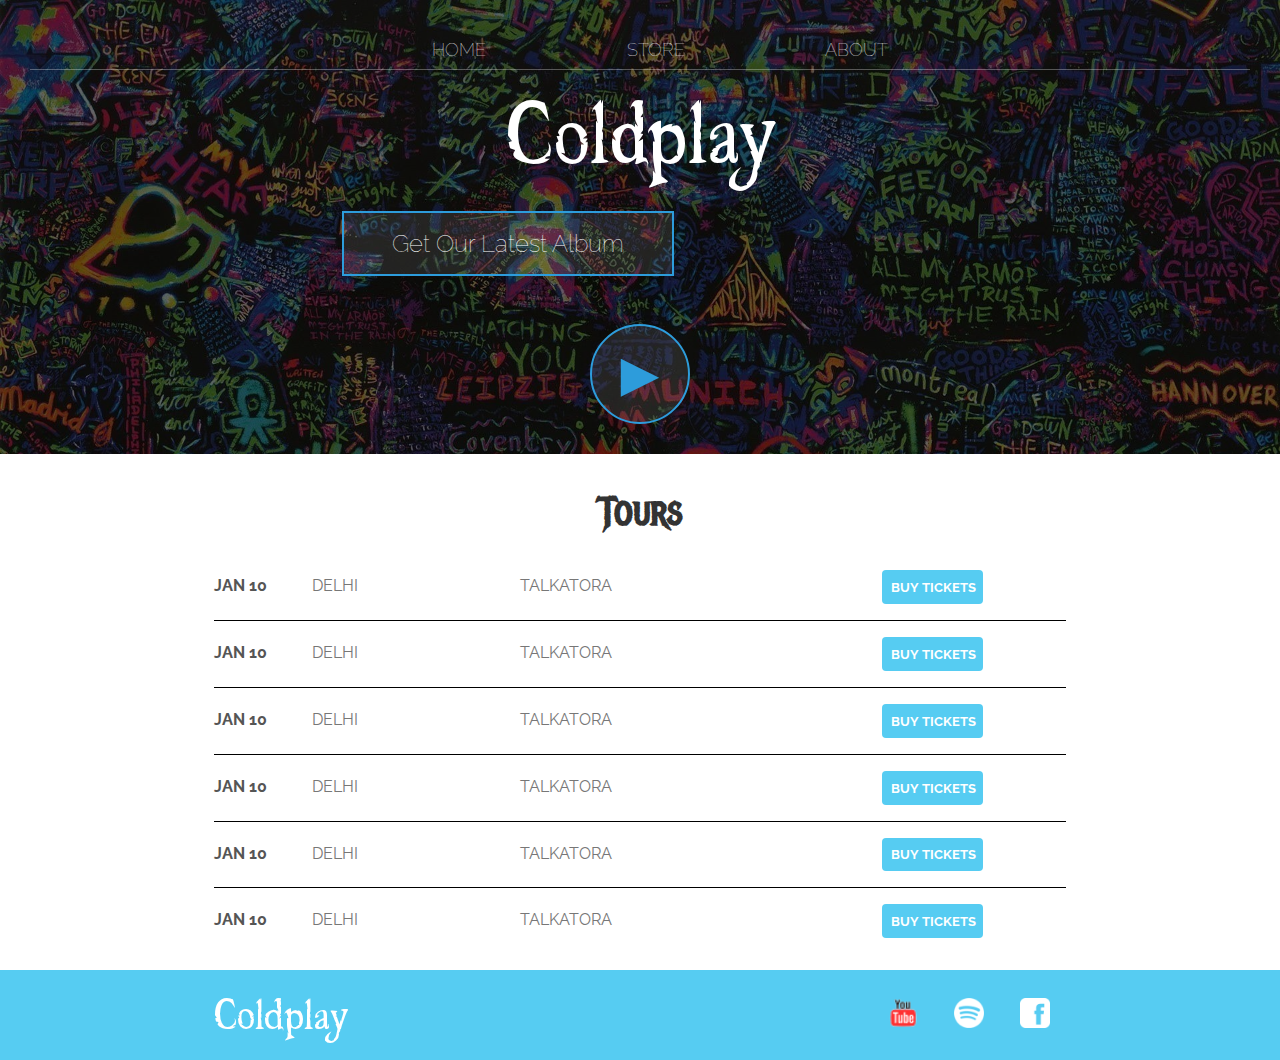
<file: index.html>
<!DOCTYPE html>
<html>
<head>
	<title>Coldplay!</title>
	<link rel="stylesheet" type="text/css" href="styles.css">
</head>
<body>

	<header class="main-header">
		<nav class="nav main-nav">
			<ul>
				<li><a href="index.html">HOME</a></li>
                <li><a href="store.html">STORE</a></li>
                <li><a href="about.html">ABOUT</a></li>
			</ul>
		</nav>

		<h1 class="band-name band-name-large">Coldplay</h1>
		<div class="container">
			<button class="btn btn-header" type="button">Get Our Latest Album</button>
		</div>

		<button class="btn btn-header btn-play" type="button">&#9658;</button>

	</header>

	<section class="content-section container">

		<h2 class="section-header">Tours</h2>

		<div>
			<div class="tour-row">
				<span class="tour-item tour-date">JAN 10</span>
				<span class="tour-item tour-city">DELHI</span>
				<span class="tour-item tour-arena">TALKATORA</span>
				<button class="btn tour-item tour-btn btn-primary" type="button">BUY TICKETS</button>
			</div>

			<div class="tour-row">
				<span class="tour-item tour-date">JAN 10</span>
				<span class="tour-item tour-city">DELHI</span>
				<span class="tour-item tour-arena">TALKATORA</span>
				<button class="btn tour-item tour-btn btn-primary" type="button">BUY TICKETS</button>
			</div>

			<div class="tour-row">
				<span class="tour-item tour-date">JAN 10</span>
				<span class="tour-item tour-city">DELHI</span>
				<span class="tour-item tour-arena">TALKATORA</span>
				<button class="btn tour-item tour-btn btn-primary" type="button">BUY TICKETS</button>
			</div>

			<div class="tour-row">
				<span class="tour-item tour-date">JAN 10</span>
				<span class="tour-item tour-city">DELHI</span>
				<span class="tour-item tour-arena">TALKATORA</span>
				<button class="btn tour-item tour-btn btn-primary" type="button">BUY TICKETS</button>
			</div>

			<div class="tour-row">
				<span class="tour-item tour-date">JAN 10</span>
				<span class="tour-item tour-city">DELHI</span>
				<span class="tour-item tour-arena">TALKATORA</span>
				<button class="btn tour-item tour-btn btn-primary" type="button">BUY TICKETS</button>
			</div>

			<div class="tour-row">
				<span class="tour-item tour-date">JAN 10</span>
				<span class="tour-item tour-city">DELHI</span>
				<span class="tour-item tour-arena">TALKATORA</span>
				<button class="btn tour-item tour-btn btn-primary" type="button">BUY TICKETS</button>
			</div>

		</div>

	</section>

	<footer class="main-footer">
		<div class="container main-footer-container">
			<h3 class="band-name">Coldplay</h3>
			<ul class="nav footer-nav">
                <li>
                    <a href="https://www.youtube.com/user/ColdplayVEVO" target="_blank">
                        <img src="Images/YouTube Logo.png">
                    </a>
                </li>
                <li>
                    <a href="https://open.spotify.com/artist/4gzpq5DPGxSnKTe4SA8HAU" target="_blank">
                        <img src="Images/Spotify Logo.png">
                    </a>
                </li>
                <li>
                    <a href="https://www.facebook.com" target="_blank">
                        <img src="Images/Facebook Logo.png">
                    </a>
                </li>
            </ul>
        </div>
	</footer>

</body>
</html>
</file>
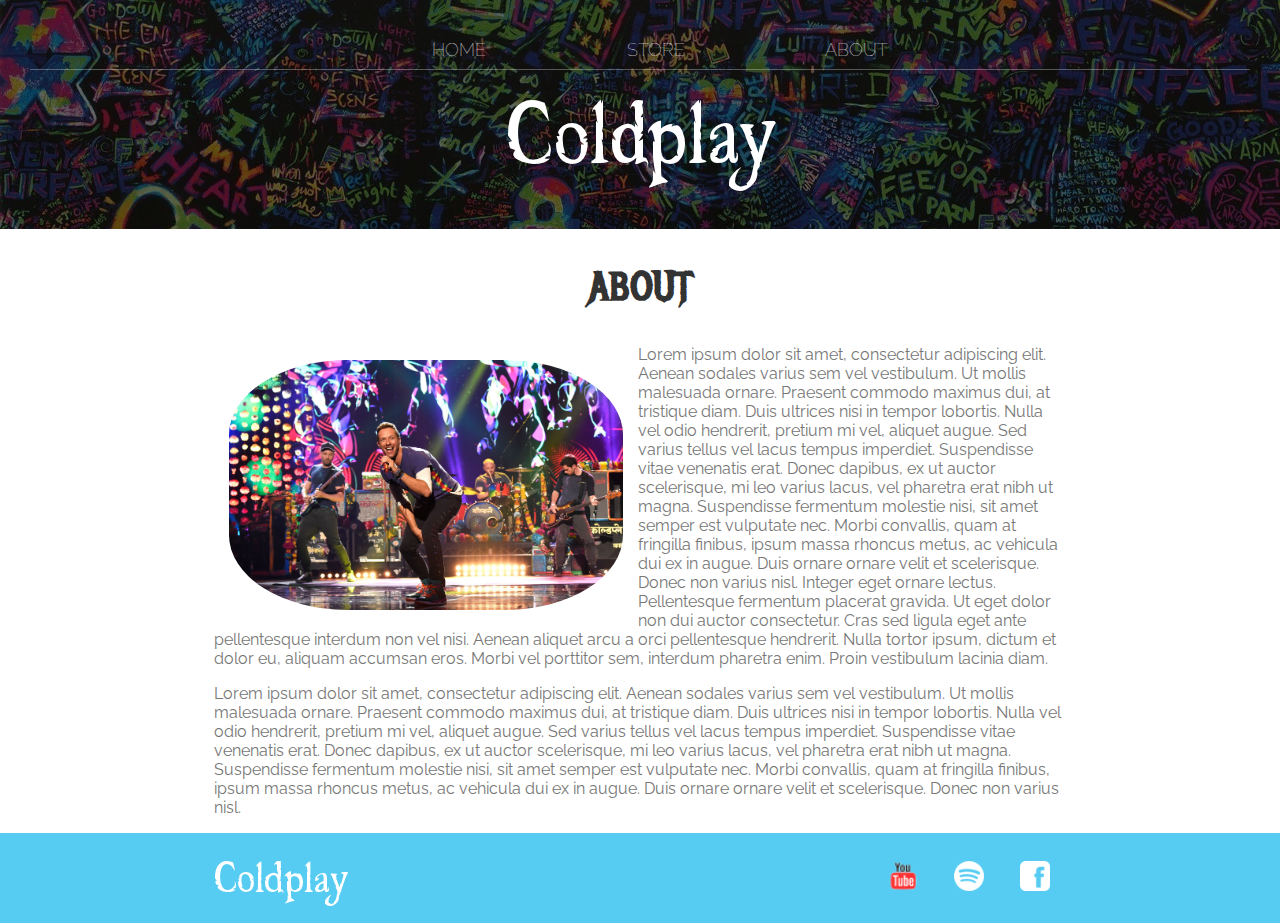
<file: about.html>
<!DOCTYPE html>
<html>
<head>
	<title>Coldplay!</title>
	<link rel="stylesheet" type="text/css" href="styles.css">
</head>
<body>

	<header class="main-header">
		<nav class="nav main-nav">
			<ul>
				<li><a href="index.html">HOME</a></li>
                <li><a href="store.html">STORE</a></li>
                <li><a href="about.html">ABOUT</a></li>
			</ul>
		</nav>
		<h1 class="band-name band-name-large">Coldplay</h1>
	</header>

	<section class="content-section container">
		<h2 class="section-header">ABOUT</h2>

		<img class="about-band-image" src="Images/for_about.jpg" alt = "Band Picture">

		<p>Lorem ipsum dolor sit amet, consectetur adipiscing elit. Aenean sodales varius sem vel vestibulum. Ut mollis malesuada ornare. Praesent commodo maximus dui, at tristique diam. Duis ultrices nisi in tempor lobortis. Nulla vel odio hendrerit, pretium mi vel, aliquet augue. Sed varius tellus vel lacus tempus imperdiet. Suspendisse vitae venenatis erat. Donec dapibus, ex ut auctor scelerisque, mi leo varius lacus, vel pharetra erat nibh ut magna. Suspendisse fermentum molestie nisi, sit amet semper est vulputate nec. Morbi convallis, quam at fringilla finibus, ipsum massa rhoncus metus, ac vehicula dui ex in augue. Duis ornare ornare velit et scelerisque. Donec non varius nisl.

		Integer eget ornare lectus. Pellentesque fermentum placerat gravida. Ut eget dolor non dui auctor consectetur. Cras sed ligula eget ante pellentesque interdum non vel nisi. Aenean aliquet arcu a orci pellentesque hendrerit. Nulla tortor ipsum, dictum et dolor eu, aliquam accumsan eros. Morbi vel porttitor sem, interdum pharetra enim. Proin vestibulum lacinia diam.</p>

		<p>Lorem ipsum dolor sit amet, consectetur adipiscing elit. Aenean sodales varius sem vel vestibulum. Ut mollis malesuada ornare. Praesent commodo maximus dui, at tristique diam. Duis ultrices nisi in tempor lobortis. Nulla vel odio hendrerit, pretium mi vel, aliquet augue. Sed varius tellus vel lacus tempus imperdiet. Suspendisse vitae venenatis erat. Donec dapibus, ex ut auctor scelerisque, mi leo varius lacus, vel pharetra erat nibh ut magna. Suspendisse fermentum molestie nisi, sit amet semper est vulputate nec. Morbi convallis, quam at fringilla finibus, ipsum massa rhoncus metus, ac vehicula dui ex in augue. Duis ornare ornare velit et scelerisque. Donec non varius nisl.</p>

	</section>

	<footer class="main-footer">
		<div class="container main-footer-container">
			<h3 class="band-name">Coldplay</h3>
			<ul class="nav footer-nav">
                <li>
                    <a href="https://www.youtube.com/user/ColdplayVEVO" target="_blank">
                        <img src="Images/YouTube Logo.png">
                    </a>
                </li>
                <li>
                    <a href="https://open.spotify.com/artist/4gzpq5DPGxSnKTe4SA8HAU" target="_blank">
                        <img src="Images/Spotify Logo.png">
                    </a>
                </li>
                <li>
                    <a href="https://www.facebook.com" target="_blank">
                        <img src="Images/Facebook Logo.png">
                    </a>
                </li>
            </ul>
        </div>
	</footer>

</body>
</html>
</file>
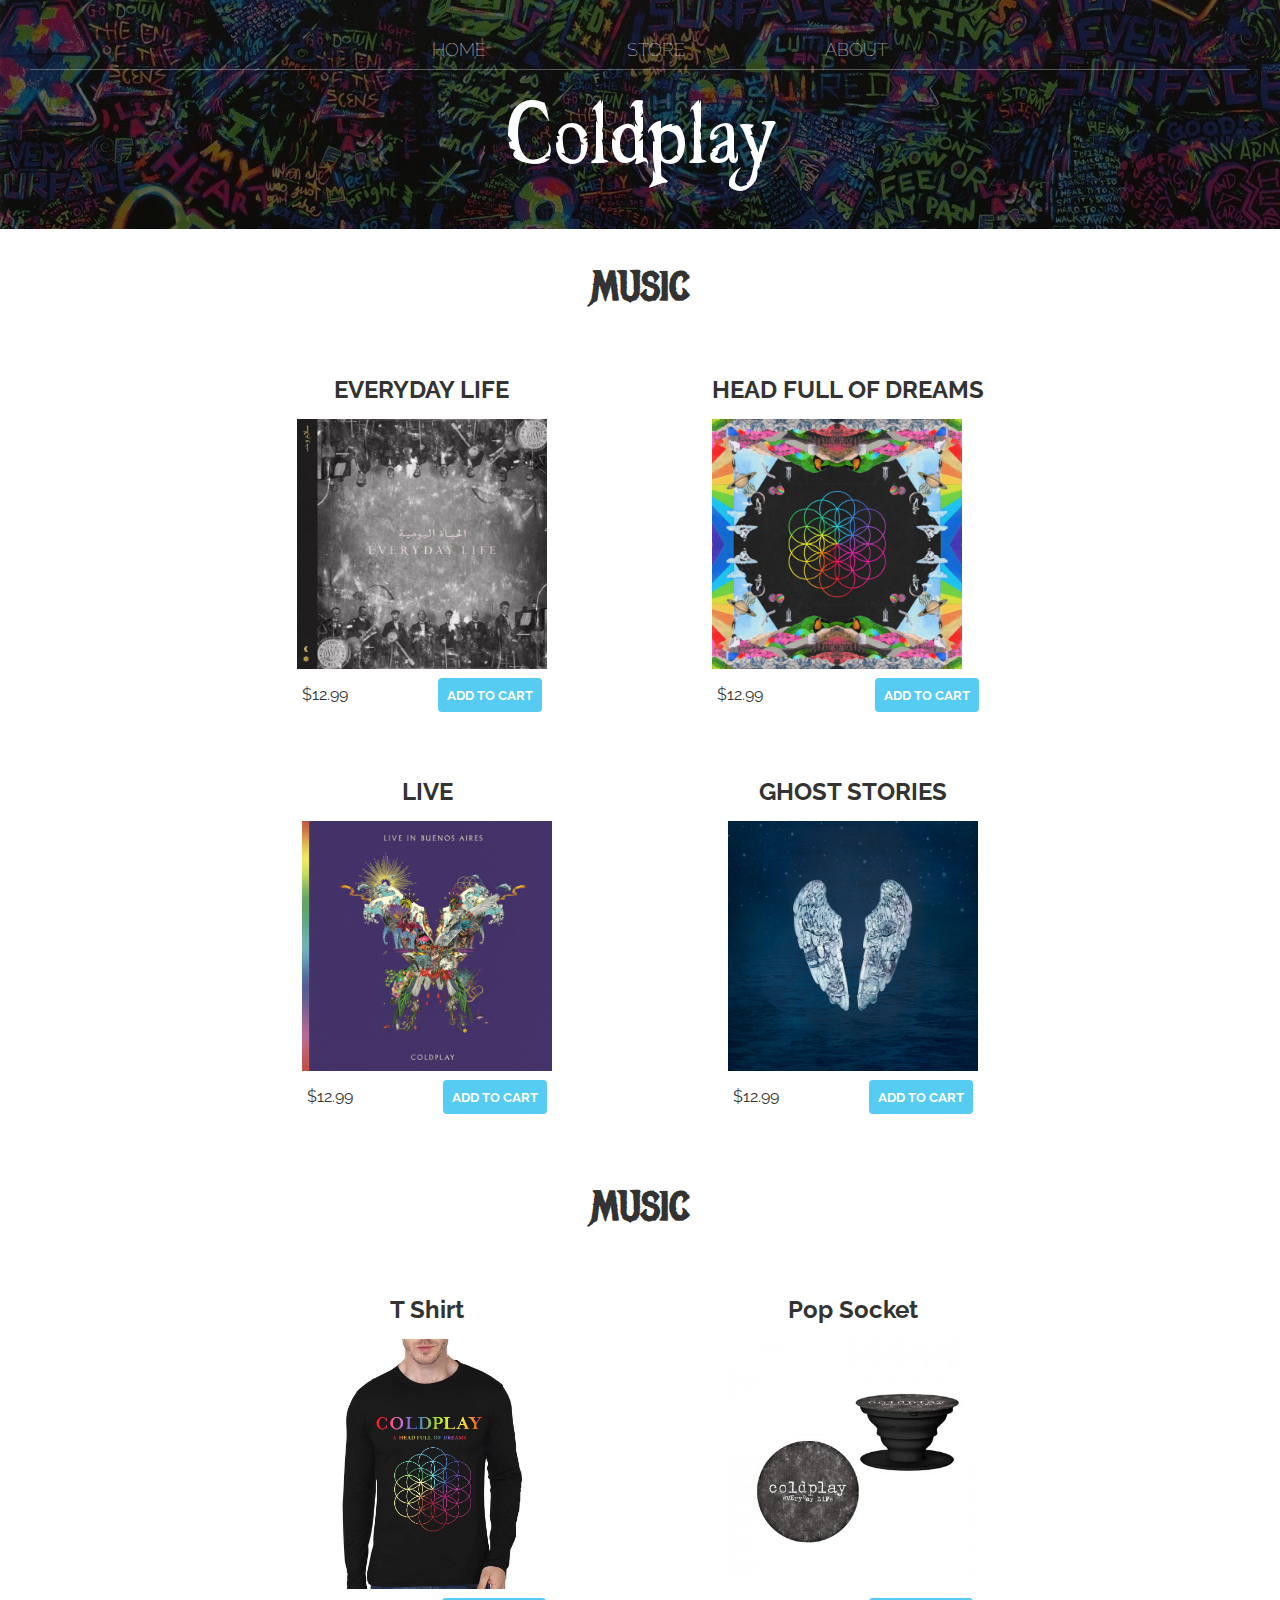
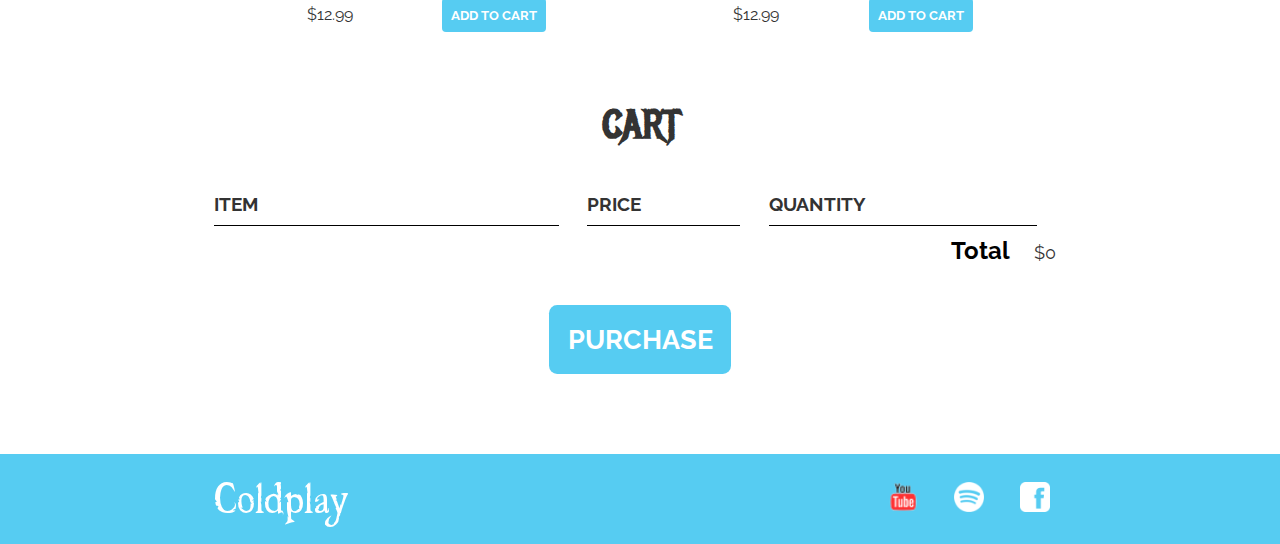
<file: store.html>
<!DOCTYPE html>
<html>
<head>
	<title>Coldplay!</title>
	<link rel="stylesheet" type="text/css" href="styles.css">
</head>
<body>

	<header class="main-header">
		<nav class="nav main-nav">
			<ul>
				<li><a href="index.html">HOME</a></li>
                <li><a href="store.html">STORE</a></li>
                <li><a href="about.html">ABOUT</a></li>
			</ul>
		</nav>
		<h1 class="band-name band-name-large">Coldplay</h1>
	</header>

	<section class="content-section container">
		<h2 class="section-header">MUSIC</h2>
		<div class="shop-items">
			<div class="shop-item">
				<span class="shop-item-title">EVERYDAY LIFE</span>
				<img class="shop-item-image" src="Images/colplayAlbum1.jpg">
				<div class="shop-item-details">
					<span class="shop-item-price">$12.99</span>
					<button class="btn btn-primary shop-item-button" role = "button">ADD TO CART</button>
				</div>
			</div>

			<div class="shop-item">
				<span class="shop-item-title">HEAD FULL OF DREAMS</span>
				<img class="shop-item-image" src="Images/colplayAlbum2.jpg">
				<div class="shop-item-details">
					<span class="shop-item-price">$12.99</span>
					<button class="btn btn-primary shop-item-button" role = "button">ADD TO CART</button>
				</div>
			</div>

			<div class="shop-item">
				<span class="shop-item-title">LIVE</span>
				<img class="shop-item-image" src="Images/colplayAlbum3.jpg">
				<div class="shop-item-details">
					<span class="shop-item-price">$12.99</span>
					<button class="btn btn-primary shop-item-button" role = "button">ADD TO CART</button>
				</div>
			</div>

			<div class="shop-item">
				<span class="shop-item-title">GHOST STORIES</span>
				<img class="shop-item-image" src="Images/colplayAlbum4.jpg">
				<div class="shop-item-details">
					<span class="shop-item-price">$12.99</span>
					<button class="btn btn-primary shop-item-button" role = "button">ADD TO CART</button>
				</div>
			</div>
		</div>
	</section>

	<section class="container content-section">
		<h2 class="section-header">MUSIC</h2>
		<div class="shop-items">
			<div class="shop-item">
				<span class="shop-item-title">T Shirt</span>
				<img class="shop-item-image" src="Images/tshirt.jpg">
				<div class="shop-item-details">
					<span class="shop-item-price">$12.99</span>
					<button class="btn btn-primary shop-item-button" role = "button">ADD TO CART</button>
				</div>
			</div>

			<div class="shop-item">
				<span class="shop-item-title">Pop Socket</span>
				<img class="shop-item-image" src="Images/popsocket.jpg">
				<div class="shop-item-details">
					<span class="shop-item-price">$12.99</span>
					<button class="btn btn-primary shop-item-button" role = "button">ADD TO CART</button>
				</div>
			</div>
		</div>
	</section>

	<section class="content-section container">
            <h2 class="section-header">CART</h2>
            <div class="cart-row">
                <span class="cart-column cart-header cart-item">ITEM</span>
                <span class="cart-column cart-header cart-price">PRICE</span>
                <span class="cart-column cart-header cart-quantity">QUANTITY</span>
            </div>
            <div class="cart-items">
	            <!-- <div class="cart-row">
	            	<div class="cart-item cart-column">
		                <img class="cart-item-image" src="Images/colplayAlbum4.jpg" width="100" height="100">
		                <span class="cart-item-title">GHOST STORIES</span>
		            </div>

	                <span class="cart-price cart-column">$19.99</span>

	                <div class="cart-quantity cart-column">
		                <input class="cart-quantity-input" type="number" value="1">
		                <button class="btn btn-danger" type="button">REMOVE</button>
		            </div>
	            </div>
	            <div class="cart-row">
	            	<div class="cart-item cart-column">
		                <img class="cart-item-image" src="Images/popsocket.jpg" width="100" height="100">
		                <span class="cart-item-title">Pop Socket</span>
		            </div>

	                <span class="cart-price cart-column">$19.99</span>

	                <div class="cart-quantity cart-column">
		                <input class="cart-quantity-input" type="number" value="1">
		                <button class="btn btn-danger" type="button">REMOVE</button>
		            </div>
	            </div> -->
	        </div>
            <div class="cart-total">
                <strong class="cart-total-title">Total</strong>
                <span class="cart-total-price">$0</span>
            </div>
            <div>
                <button class="btn btn-primary btn-purchase" type="button">PURCHASE</button>
            </div>
        </section>

	<footer class="main-footer">
		<div class="container main-footer-container">
			<h3 class="band-name">Coldplay</h3>
			<ul class="nav footer-nav">
                <li>
                    <a href="https://www.youtube.com/user/ColdplayVEVO" target="_blank">
                        <img src="Images/YouTube Logo.png">
                    </a>
                </li>
                <li>
                    <a href="https://open.spotify.com/artist/4gzpq5DPGxSnKTe4SA8HAU" target="_blank">
                        <img src="Images/Spotify Logo.png">
                    </a>
                </li>
                <li>
                    <a href="https://www.facebook.com" target="_blank">
                        <img src="Images/Facebook Logo.png">
                    </a>
                </li>
            </ul>
        </div>
	</footer>

	<script type="text/javascript" src="main.js"></script>
</body>
</html>
</file>
<file: styles.css>
@import url('https://fonts.googleapis.com/css?family=Raleway:300,400');
@import url("https://fonts.googleapis.com/css?family=Metal+Mania");

@font-face{
	font-family: "Booter - Zero Zero";
	src: url("Fonts/Booter - Zero Zero.woff") format("woff"),
		url("Fonts/Booter - Zero Zero.woff2") format("woff2");
	font-weight: normal;
	font-style: normal;

}		

*{
	box-sizing: border-box;
	font-family: Raleway;
	color: #777;
}

html,body{
	margin: 0;
	padding: 0;
}

.nav ul {
    margin: 0;
}

.nav li{
	display: inline;
}

.nav a{
	display: inline-block;
	padding: 0.5em;
	color: white;
	text-decoration: none;
}

.nav a:hover{
	background-color: rgba(255,255,255,.3);
}

.main-nav{
	text-align: center;
	font-size: 1.1em;
	font-weight: lighter;
	border-bottom: 1px solid rgba(255,255,255,.3);
}

.main-nav li{
	padding: 0 5%;
}

.main-header{
	background-color: rgba(0,0,0,.6);
	background-image: url('Images/coldplayHeader4.jpg');
	background-blend-mode: multiply;
	background-size: cover;
	padding: 30px;
}

.band-name{
	text-align: center;
	margin: 0;
	font-size: 4em;
	font-family: "Booter - Zero Zero";
	font-weight: normal;
	color: white;
}

.band-name-large{
	font-size: 8em;
}

.content-section{
	margin: 1em;
}

.container{
	max-width: 900px;
	margin: 0 auto;
	padding: 0 1.5em;
}

.section-header{
	font-family: "Metal Mania";
	color: #333;
	text-align: center;
	font-size: 2.5em;
}

.about-band-image{
	float: left;
	height: 250px;
	/*width: 200px;*/
	margin: 15px;
	border-radius: 30%;
}

.main-footer{
	background-color: #56CCF2;
	color: white;
	padding: .25em 0;
}

.main-footer-container{
	display: flex;
	align-items: center;
}

.main-footer-container ul{
	flex-grow: 1;
	text-align: end;
}

.footer-nav li{
	padding: 0 .5em;
}

.footer-nav img{
	width: 30px;
	height: 30px;
}

.btn{
	text-align: center;
	vertical-align: middle;
	padding: .67em;
	cursor: pointer;
}

.btn-header{
	margin: .5em 15% 2em 15%;
	color: white;
	border:2px solid #2D9CDB;
	background-color: rgba(255,255,255,.1);
	border-radius: 0;
	font-size: 1.5em;
	font-weight: lighter;
	padding-left: 2em;
	padding-right: 2em;
}

.btn-header:hover{
	background-color: rgba(255,255,255,.3);
}

.btn-play{
	display: block;
	margin: 0 auto;
	color: #2D9CDB;
	font-size: 4em;
	border-radius: 50%;
	padding:0;
	width: 100px;
	height:100px;
}

.tour-row{
	border-bottom: 1px solid black;
	padding-bottom: 1em;
	margin-bottom: 1em;
}

.tour-row:last-child{
	border-bottom: none;
}

.tour-item{
	display: inline-block;
	padding-right: .5em;
}

.tour-date{
	color: #555;
	font-weight: bold;
	width: 11%;
}

.tour-city{
	width: 24%;
}

.tour-arena{
	width: 42%;
}

.tour-btn{
	max-width: 19%;
}

.btn-primary{
	color: white;
	background-color:#56CCF2;
	border: none;
	border-radius: 0.3em;
	font-weight: bold;
}

.btn-primary:hover{
	background-color: #2D9CDB;
}

.shop-item{
	margin: 30px;
}

.shop-item-title{
	display: block; /* ? */
	width: 100%;
	text-align: center;
	font-weight: bold;
	font-size: 1.5em;
	color: #333;
	margin-bottom: 15px;
}

.shop-item-image{
	height: 250px;
}

.shop-item-details{
	display: flex;
	align-items: center;
	padding: 5px;
}

.shop-item-price{
	flex-grow: 1;
	color: #333;
}

.shop-items{
	display: flex;
	flex-wrap: wrap; /* ? */
	justify-content: space-around;
}

.cart-header{
	font-weight: bold;
	font-size: 1.2em;
	color: #333;
}

.cart-column{
	border-bottom: 1px solid black;
	margin-right: 1.5em;
	padding-bottom: 10px;
	margin-top: 10px;
	display: flex;
	align-items: center;
}

.cart-row{
	display: flex;
}

.cart-item{
	width: 45%;
}

.cart-price{
	width: 20%;
	font-size: 1.2em;
	color: #333;
}

.cart-quantity{
	width: 35%;
}

.cart-item-title{
	color: #333;
	margin-left:0.5em;
	font-size: 1.2em;
}

.cart-item-image{
	width: 100px;
	height: auto;
	border-radius: 10px;
}

.btn-danger{
	color: white;
	background-color: #EB5757;
	border: none;
	border-radius: 0.3em;
	font-weight: bold;
}

.btn-danger:hover{
	background-color: #CC4C4C;
}

.cart-quantity-input{
	height: 34px;
	width: 50px;
	border-radius: 5px;
	border: 1px solid #56CCF2;
	background-color: #eee;
	color: #333;
	padding: 0;
	text-align: center;
	font-size: 1.2em;
	margin-right: 20px;
}

.cart-row:last-child{
	border-bottom: 1px solid black;
}

.cart-row:last-child .cart-column{
	border:none;
}

.cart-total{
	text-align: end;
	margin-top: 10px;
	margin-right: 10px;
}

.cart-total-title{
	font-weight: bold;
	font-size: 1.5em;
	color: black;
	margin-right: 20px;
}

.cart-total-price{
	color: #333;
	font-size: 1.1em;
}

.btn-purchase{
	display: block;
	margin: 40px auto 80px auto;
	font-size: 1.7em;
}
</file>
